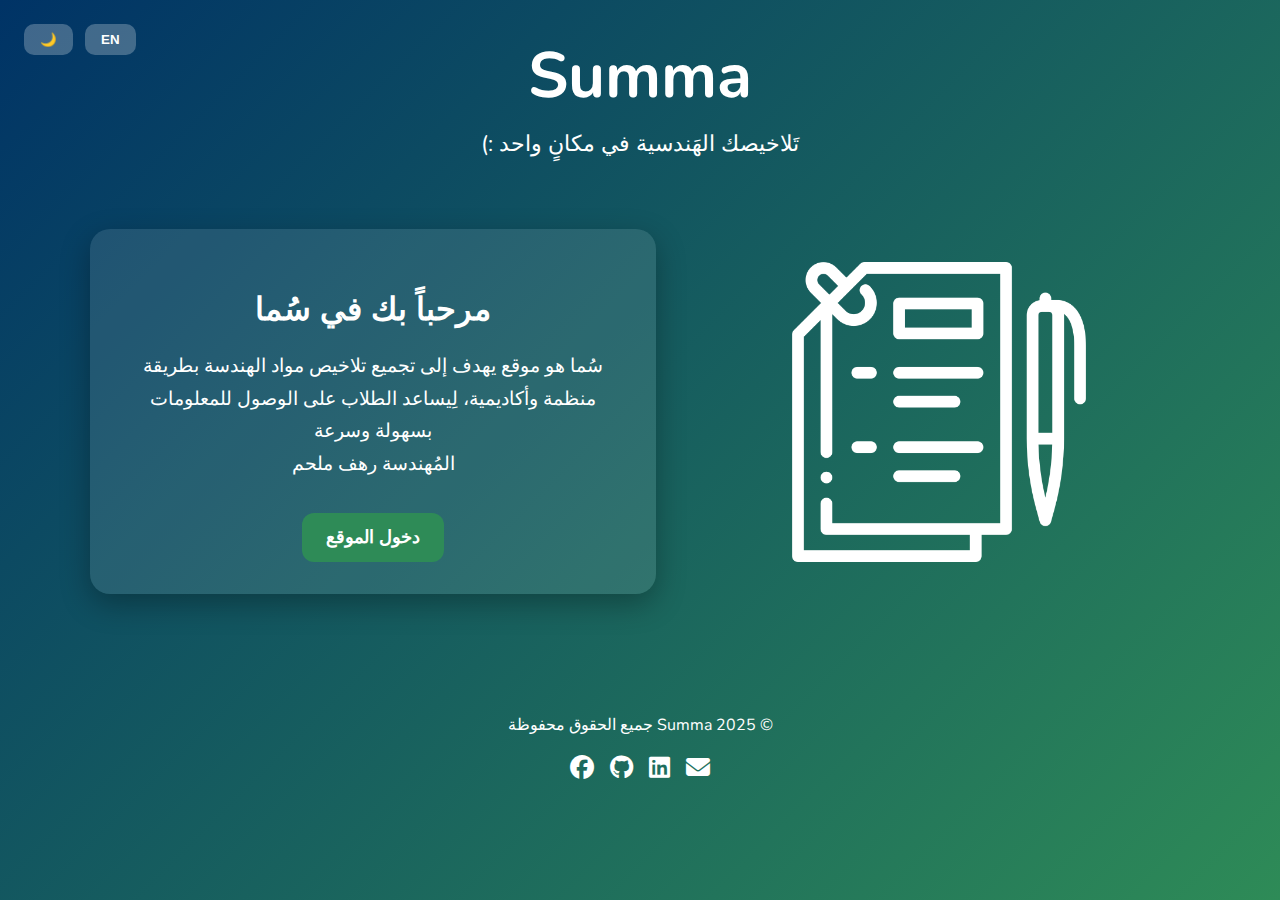
<file: index.html>
<!DOCTYPE html>
<html lang="ar" dir="rtl">

<head>
  <meta charset="UTF-8" />
  <meta name="viewport" content="width=device-width, initial-scale=1" />
  <meta name="description" content="Summa - منصة لتجميع تلاخيص مواد الهندسة بطريقة منظمة وسريعة">
  <title>Summa | مقدمة</title>
  <link rel="stylesheet" href="intstyle.css" />
  <link rel="stylesheet" href="https://cdnjs.cloudflare.com/ajax/libs/font-awesome/6.5.0/css/all.min.css"
    integrity="sha512-..." crossorigin="anonymous" referrerpolicy="no-referrer" />
  <link rel="icon" type="image/png" href="image/book-open-cover.png" />
</head>

<body>
  <header>
    <h1>Summa</h1>
    <p class="tagline">تَلاخيصك الهَندسية في مكانٍ واحد :)</p>
    <div class="controls">
      <button id="langToggle">EN</button>
      <button id="themeToggle">🌙</button>
    </div>
  </header>

  <main>
    <section class="intro-text">
      <h2>مرحباً بك في سُما</h2>
      <p>
        سُما هو موقع يهدف إلى تجميع تلاخيص مواد الهندسة بطريقة منظمة وأكاديمية، لِيساعد الطلاب على الوصول للمعلومات
        بسهولة وسرعة
        <br>
        المُهندسة رهف ملحم
      </p>
      <p class="en-text" style="display:none;">
        Our goal is to gather engineering summaries in a neat and academic way to help students access information
        easily and quickly
        <br> Eng Rahaf Melhem
      </p>
      <a href="main.html" class="enter-btn">دخول الموقع</a>
    </section>
    <section class="intro-image">
      <img src="image/2085917.png" alt="موقع تلاخيص" />
    </section>


  </main>
  <footer>
    <p>&copy; 2025 Summa جميع الحقوق محفوظة</p>
    <div class="social-icons">
      <a href="mailto:rahfosama234@example.com" title="Email"><i class="fas fa-envelope"></i></a>
      <a href="https://www.linkedin.com/in/rahaf-melhem-a69035363/" target="_blank" title="LinkedIn"><i
          class="fab fa-linkedin"></i></a>
      <a href="https://github.com/rahafOM" target="_blank" title="GitHub"><i class="fab fa-github"></i></a>
      <a href="https://www.facebook.com/share/16GLAm59rG/?mibextid=wwXIfr" target="_blank" title="Facebook"><i
          class="fab fa-facebook"></i></a>
    </div>
  </footer>

  <script>
    const langToggle = document.getElementById('langToggle');
    langToggle.addEventListener('click', () => {
      const html = document.documentElement;
      const introText = document.querySelector('.intro-text');
      const isArabic = html.lang === 'ar';

      if (isArabic) {
        html.lang = 'en';
        html.dir = 'ltr';
        document.querySelector('h1').textContent = 'Summa';
        document.querySelector('.tagline').textContent = ':) Your Engineering Summaries in One Place';
        document.querySelector('main h2').textContent = 'Welcome to Summa';
        introText.querySelector('p').style.display = 'none';
        introText.querySelector('.en-text').style.display = 'block';
        document.querySelector('.enter-btn').textContent = 'Enter Site';
        document.querySelector('footer p').textContent = '© 2025 Summa. All rights reserved.';
        langToggle.textContent = 'AR';

      } else {
        html.lang = 'ar';
        html.dir = 'rtl';

        document.querySelector('h1').textContent = 'Summa';
        document.querySelector('.tagline').textContent = 'تلاخيصك الهَندسية في مكانٍ واحد :)';
        document.querySelector('main h2').textContent = 'مرحباً بك في سُما';
        introText.querySelector('p').style.display = 'block';
        introText.querySelector('.en-text').style.display = 'none';
        document.querySelector('.enter-btn').textContent = 'دخول الموقع';
        langToggle.textContent = 'EN';
        document.querySelector('footer p').textContent = '© 2025 Summa. جميع الحقوق محفوظة.';

      }
    });

    const themeToggle = document.getElementById('themeToggle');
    themeToggle.addEventListener('click', () => {
      document.body.classList.toggle('dark');
    });
  </script>
</body>

</html>
</file>
<file: intstyle.css>
@import url('https://fonts.googleapis.com/css2?family=Nunito:wght@400;700&display=swap');

:root {
    --main-bg: linear-gradient(135deg, #003366, #2E8B57);
    --dark-bg: linear-gradient(135deg, #0a3d62, #145a32);
    --card-bg: rgba(255, 255, 255, 0.1);
    --dark-card-bg: rgba(0, 0, 0, 0.5);
    --text-color: white;
    --dark-text-color: #d1e8e2;
    --accent: #2E8B57;
    --accent-dark: #145a32;
}

body,
html {
    margin: 0;
    padding: 0;
    height: 100%;
    font-family: 'Nunito', sans-serif;
    background: var(--main-bg);
    color: var(--text-color);
    direction: rtl;
}

header {
    text-align: center;
    padding: 2rem 1rem 0;
    position: relative;
}

h1 {
    font-size: 4rem;
    margin: 0;
}

.tagline {
    font-size: 1.4rem;
    margin-top: 0.5rem;
}

.controls {
    position: absolute;
    top: 1.5rem;
    left: 1.5rem;
    display: flex;
    gap: 0.75rem;
}

.controls button {
    background: rgba(255, 255, 255, 0.25);
    border: none;
    border-radius: 10px;
    color: white;
    padding: 0.5rem 1rem;
    cursor: pointer;
    font-weight: 700;
    transition: background 0.3s;
}

.controls button:hover {
    background: rgba(255, 255, 255, 0.4);
}

main {
    display: flex;
    flex-direction: row-reverse;
    align-items: center;
    justify-content: center;
    padding: 3rem 1rem;
    max-width: 1100px;
    margin: auto;
    gap: 2rem;
    flex-wrap: wrap;
}

.intro-text {
    flex: 1;
    background: var(--card-bg);
    padding: 2rem;
    border-radius: 20px;
    box-shadow: 0 10px 30px rgba(0, 0, 0, 0.3);
    text-align: center;
    direction: ltr;
}

.intro-text h2 {
    font-size: 2rem;
    margin-bottom: 1rem;
}

.intro-text p {
    font-size: 1.2rem;
    line-height: 1.7;
    margin-bottom: 1rem;
}

.enter-btn {
    background: var(--accent);
    color: white;
    border: none;
    padding: 0.8rem 1.5rem;
    font-size: 1.1rem;
    font-weight: bold;
    border-radius: 12px;
    cursor: pointer;
    text-decoration: none;
    display: inline-block;
    margin-top: 1rem;
    transition: background 0.3s;
}

.enter-btn:hover {
    background: #276749;
    box-shadow: 0 0 10px #2E8B57;
}

.intro-image {
    filter: brightness(0) invert(1);
    flex: 1;
    display: flex;
    align-items: center;
    justify-content: center;
}

.intro-image img {
    max-width: 100%;
    height: auto;
    max-height: 300px;
}

footer {
    text-align: center;
    padding: 1.5rem 1rem;
    color: white;
    margin-top: 2rem;
}


.social-icons {
    display: flex;
    justify-content: center;
    gap: 1rem;
    margin-top: 1rem;
}

.social-icons a {
    font-size: 1.5rem;
    color: white;
    transition: transform 0.3s, color 0.3s;
}

.social-icons a:hover {
    color: var(--accent);
    transform: scale(1.2);
    transition: transform 0.3s;
}

body.dark {
    background: var(--dark-bg);
    color: var(--dark-text-color);
}

body.dark .intro-text {
    background: var(--dark-card-bg);
}

body.dark .controls button {
    background: rgba(0, 0, 0, 0.3);
    color: var(--dark-text-color);
}

body.dark .controls button:hover {
    background: rgba(0, 0, 0, 0.5);
}

body.dark .enter-btn {
    background: var(--accent-dark);
}

body.dark .enter-btn:hover {
    background: #0f451f;
}

@media (max-width: 768px) {
    main {
        flex-direction: column-reverse;
        padding: 2rem 1rem;
    }

    .intro-image img {
        max-height: 150px;
    }

    .intro-text {
        text-align: center;
    }

    .controls {
        position: static;
        justify-content: center;
        margin-top: 1rem;
    }

    header {
        padding-top: 1rem;
    }
}
</file>
